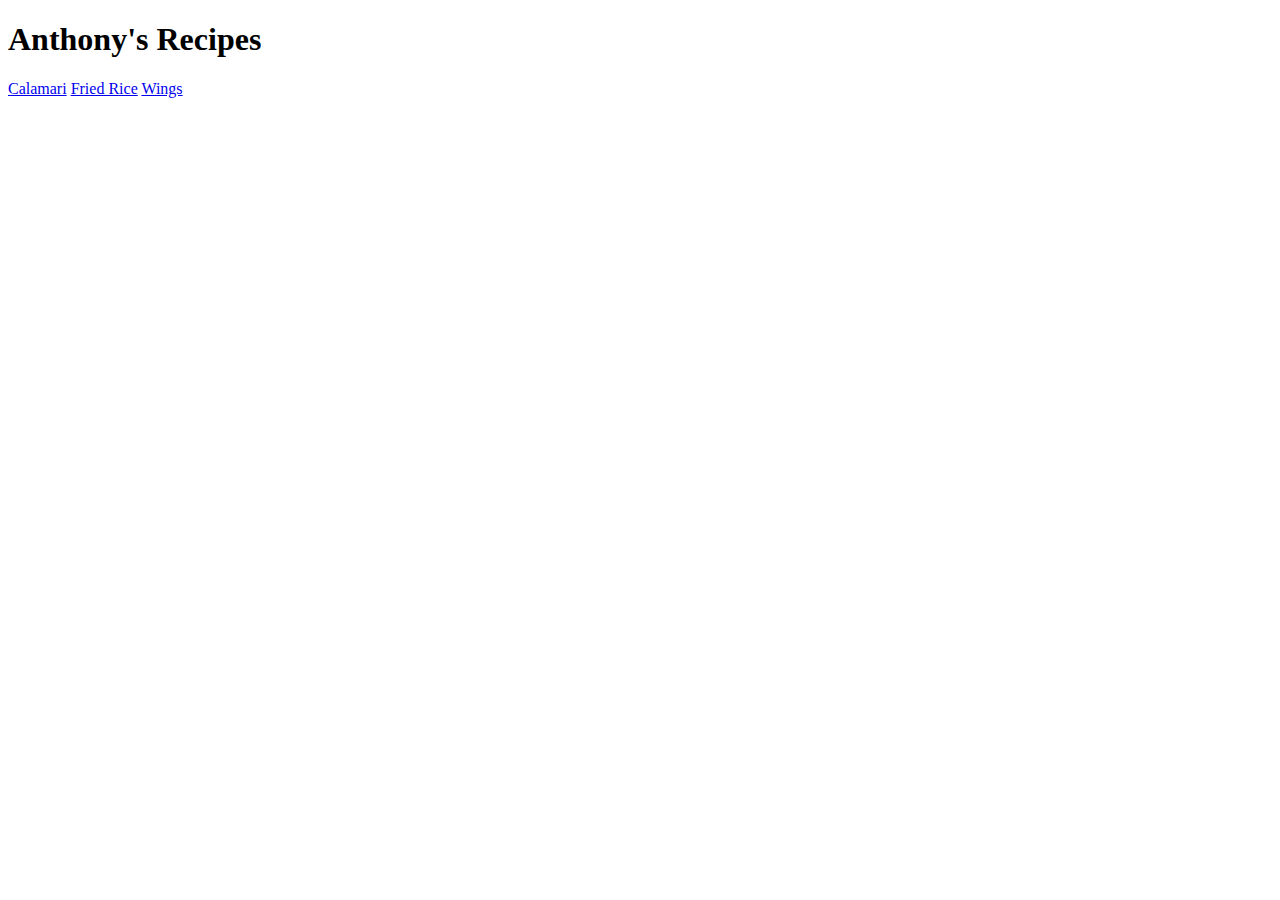
<file: index.html>
<!DOCTYPE html>
<html lang="en">
<head>
    <meta charset="UTF-8">
    <meta http-equiv="X-UA-Compatible" content="IE=edge">
    <meta name="viewport" content="width=device-width, initial-scale=1.0">
    <title>Anthony's Recipes</title>
</head>
<body>
    <h1>Anthony's Recipes</h1>
    <a href="./recipes/calamari.html">Calamari</a>
    <a href="./recipes/fried-rice.html">Fried Rice</a>
    <a href="./recipes/wings.html">Wings</a>
</body>
</html>
</file>
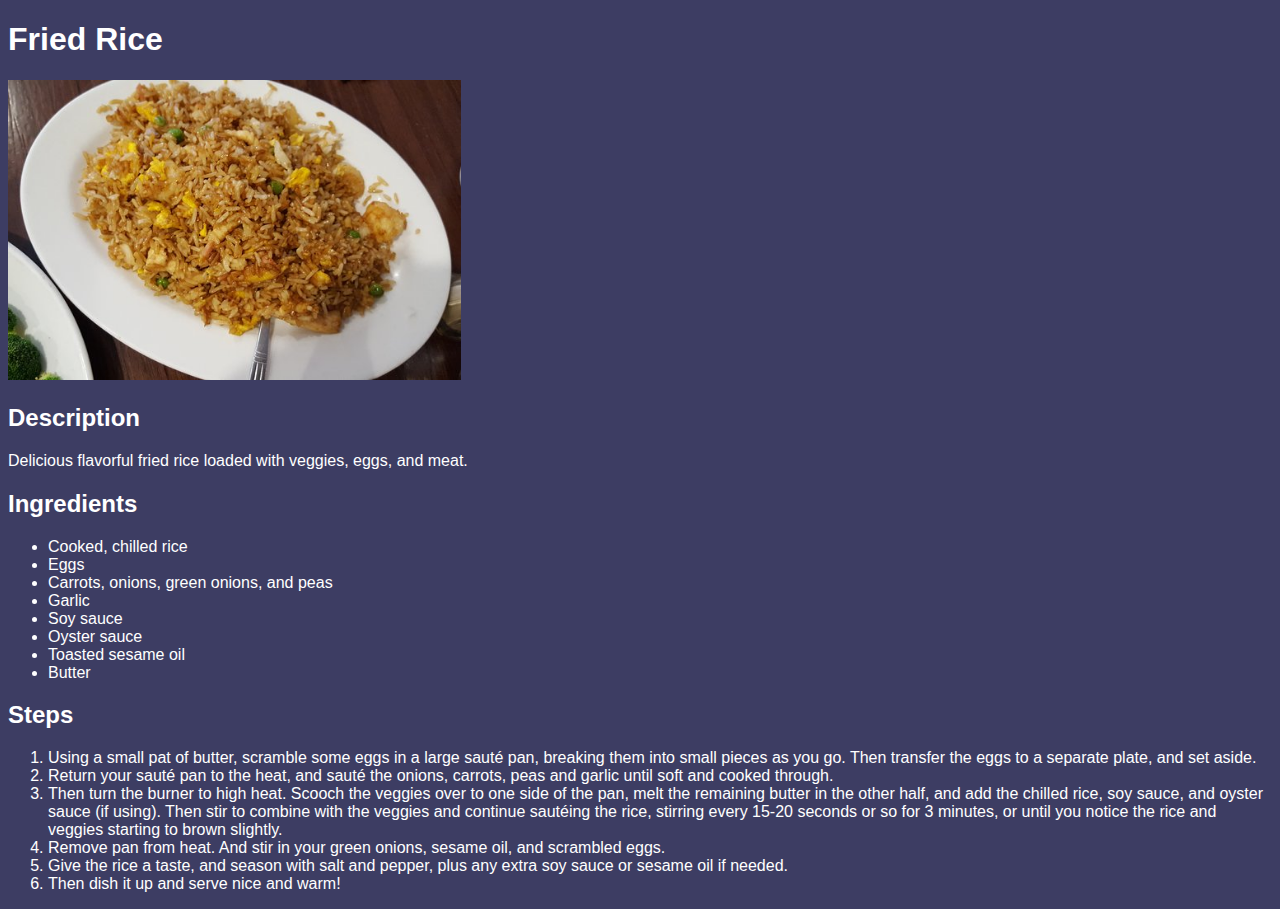
<file: recipes/fried-rice.html>
<!DOCTYPE html>
<html lang="en">
<head>
    <meta charset="UTF-8">
    <meta http-equiv="X-UA-Compatible" content="IE=edge">
    <meta name="viewport" content="width=device-width, initial-scale=1.0">
    <title>Fried Rice Recipe</title>
    <link rel="stylesheet" href="./../style.css">
</head>
<body>
    <h1>Fried Rice</h1>
    <img class="scaled-image" src="./../images/fried-rice.jpg" alt="Fried Rice">
    
    <h2>Description</h2>
    <p>Delicious flavorful fried rice loaded with veggies, eggs, and meat.</p>
    
    <h2>Ingredients</h2>
    <ul>
        <li>Cooked, chilled rice</li>
        <li>Eggs</li>
        <li>Carrots, onions, green onions, and peas</li>
        <li>Garlic</li>
        <li>Soy sauce</li>
        <li>Oyster sauce</li>
        <li>Toasted sesame oil</li>
        <li>Butter</li>
    </ul>

    <h2>Steps</h2>
    <ol>
        <li>Using a small pat of butter, scramble some eggs in a large sauté pan, breaking them into small pieces as you go. Then transfer the eggs to a separate plate, and set aside.</li>
        <li>Return your sauté pan to the heat, and sauté the onions, carrots, peas and garlic until soft and cooked through.</li>
        <li>Then turn the burner to high heat. Scooch the veggies over to one side of the pan, melt the remaining butter in the other half, and add the chilled rice, soy sauce, and oyster sauce (if using). Then stir to combine with the veggies and continue sautéing the rice, stirring every 15-20 seconds or so for 3 minutes, or until you notice the rice and veggies starting to brown slightly.</li>
        <li>Remove pan from heat. And stir in your green onions, sesame oil, and scrambled eggs.</li>
        <li>Give the rice a taste, and season with salt and pepper, plus any extra soy sauce or sesame oil if needed.</li>
        <li>Then dish it up and serve nice and warm!</li>
    </ol>
</body>
</html>
</file>
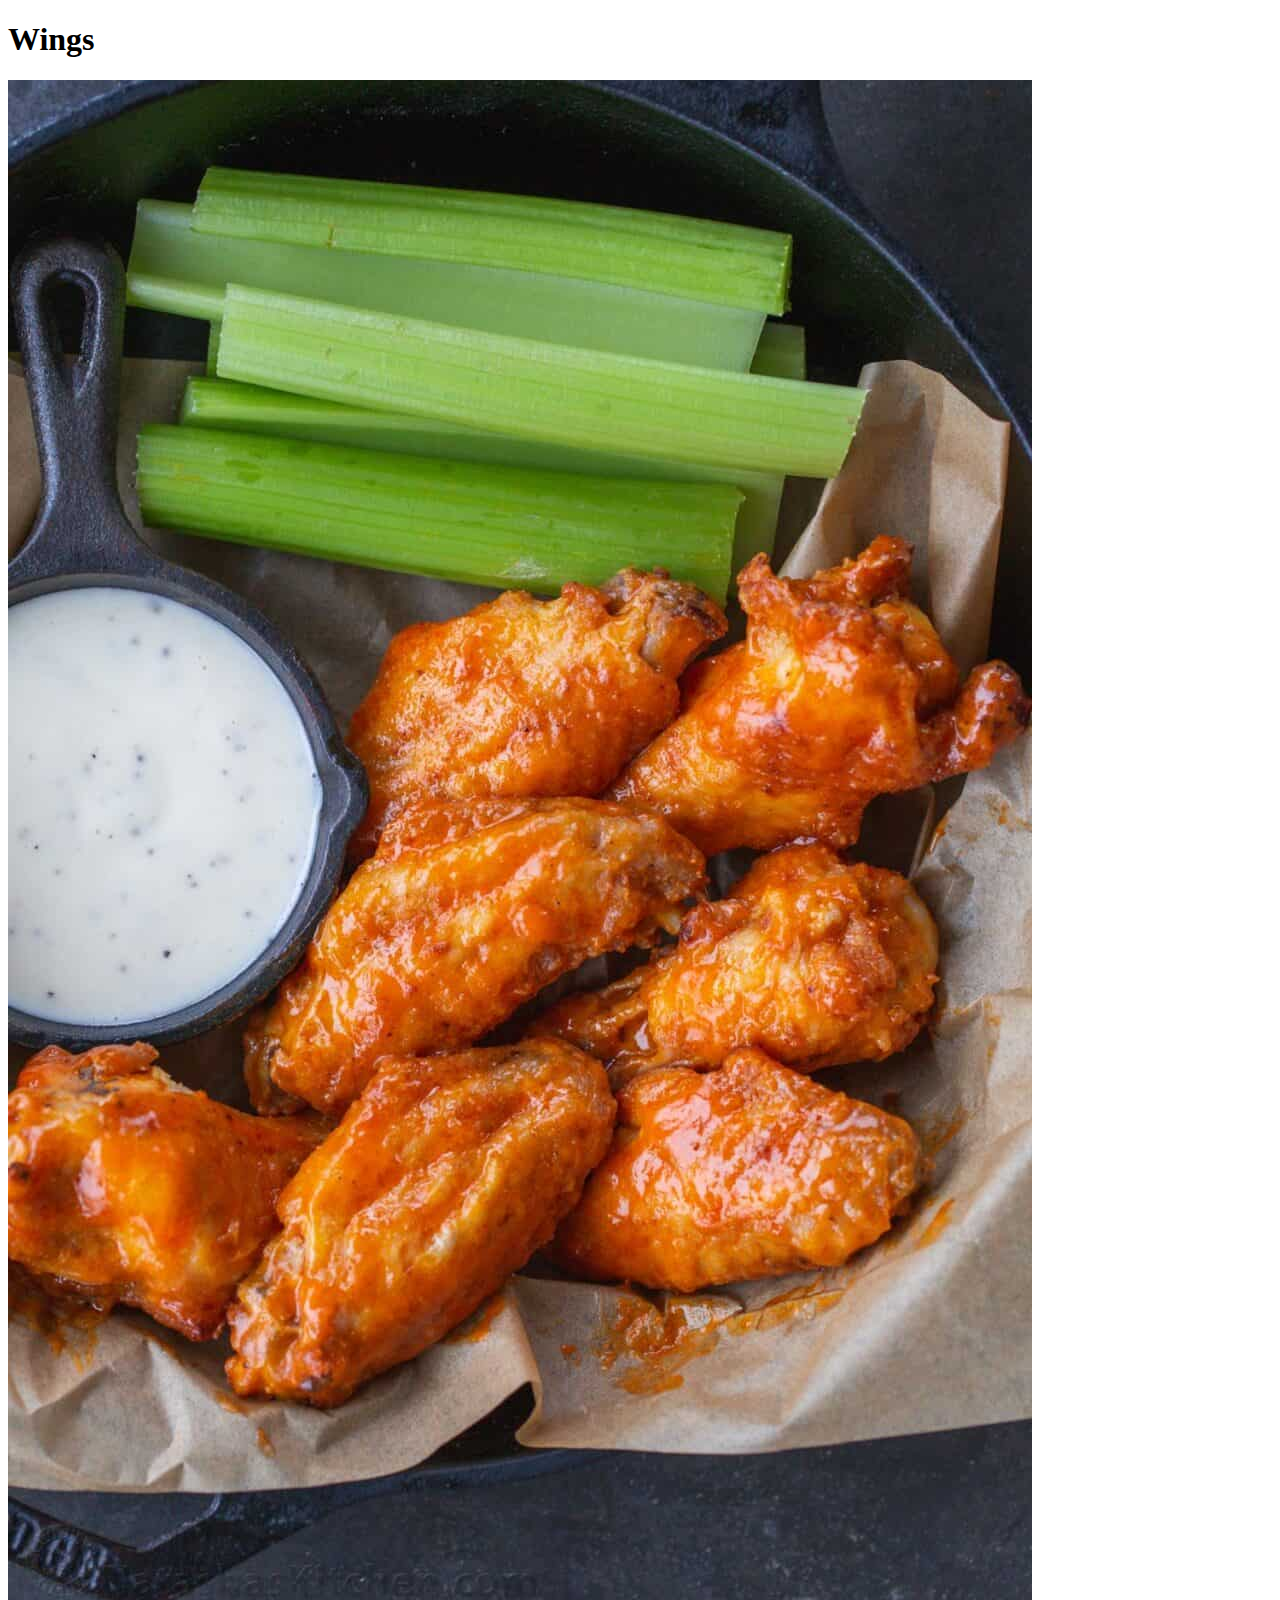
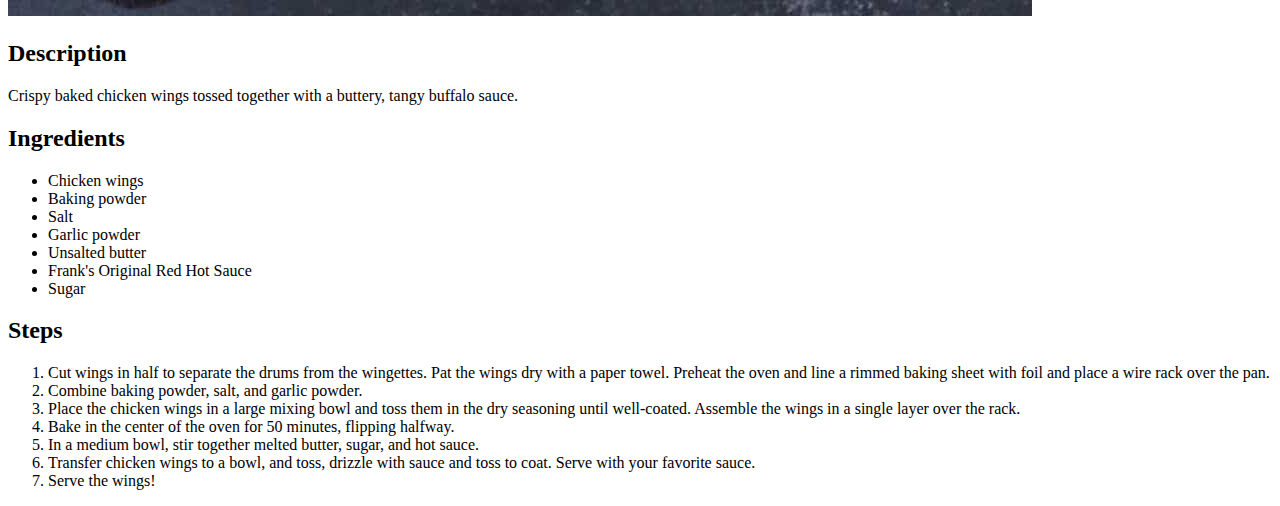
<file: recipes/wings.html>
<!DOCTYPE html>
<html lang="en">
<head>
    <meta charset="UTF-8">
    <meta http-equiv="X-UA-Compatible" content="IE=edge">
    <meta name="viewport" content="width=device-width, initial-scale=1.0">
    <title>Wings Recipe</title>
</head>
<body>
    <h1>Wings</h1>
    <img src="./../images/buffalo-wings.jpg" alt="Buffalo wings.">

    <h2>Description</h2>
    <p>Crispy baked chicken wings tossed together with a buttery, tangy buffalo sauce.</p>

    <h2>Ingredients</h2>
    <ul>
        <li>Chicken wings</li>
        <li>Baking powder</li>
        <li>Salt</li>
        <li>Garlic powder</li>
        <li>Unsalted butter</li>
        <li>Frank's Original Red Hot Sauce</li>
        <li>Sugar</li>
    </ul>

    <h2>Steps</h2>
    <ol>
        <li>Cut wings in half to separate the drums from the wingettes. Pat the wings dry with a paper towel. Preheat the oven and line a rimmed baking sheet with foil and place a wire rack over the pan.</li>
        <li>Combine baking powder, salt, and garlic powder.</li>
        <li>Place the chicken wings in a large mixing bowl and toss them in the dry seasoning until well-coated. Assemble the wings in a single layer over the rack.</li>
        <li>Bake in the center of the oven for 50 minutes, flipping halfway.</li>
        <li>In a medium bowl, stir together melted butter, sugar, and hot sauce.</li>
        <li>Transfer chicken wings to a bowl, and toss, drizzle with sauce and toss to coat. Serve with your favorite sauce.</li>
        <li>Serve the wings!</li>
    </ol>
</body>
</html>
</file>
<file: style.css>
body {
    background-color: rgb(61, 61, 99);
    color: white;
    font-family: Arial, Helvetica, sans-serif, serif;
}

.scaled-image {
    height: 300px;
    width: auto;
}

.link {
    font-weight: bold;
    color: aqua;
}
</file>
